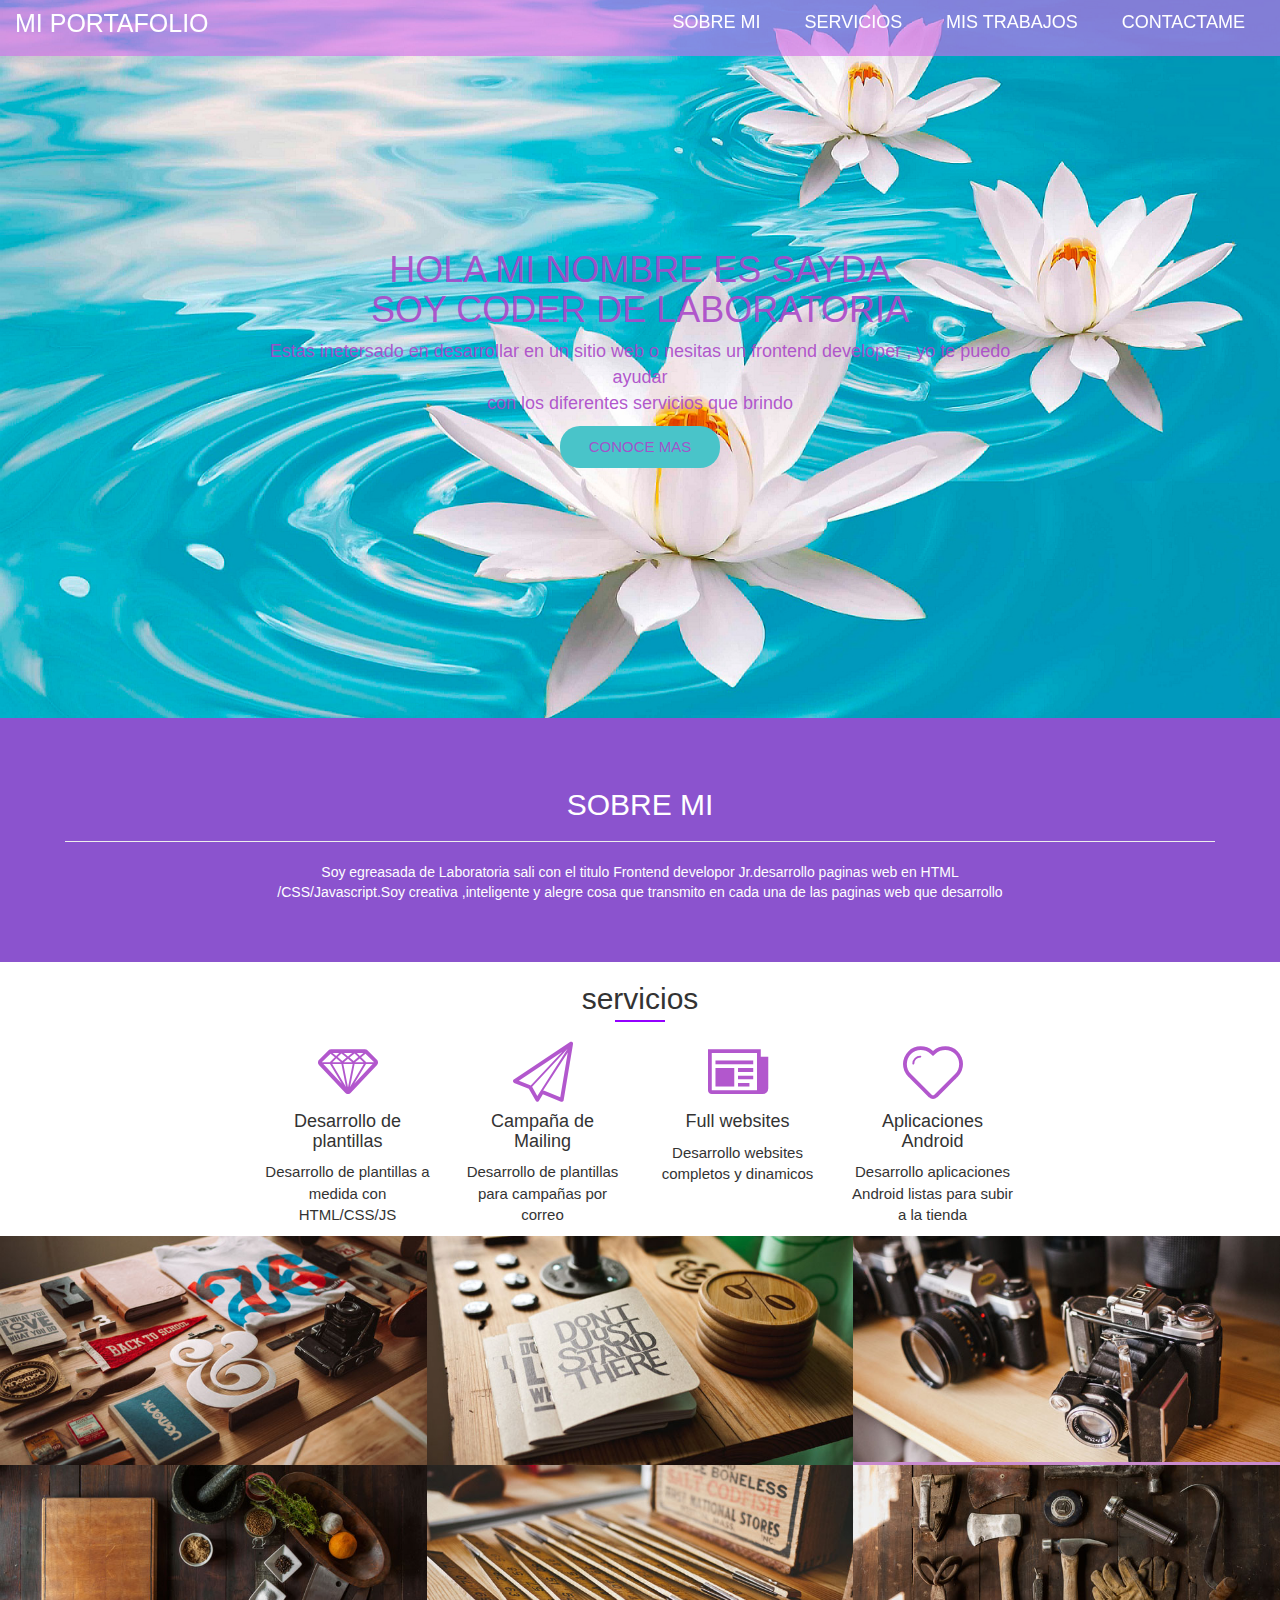
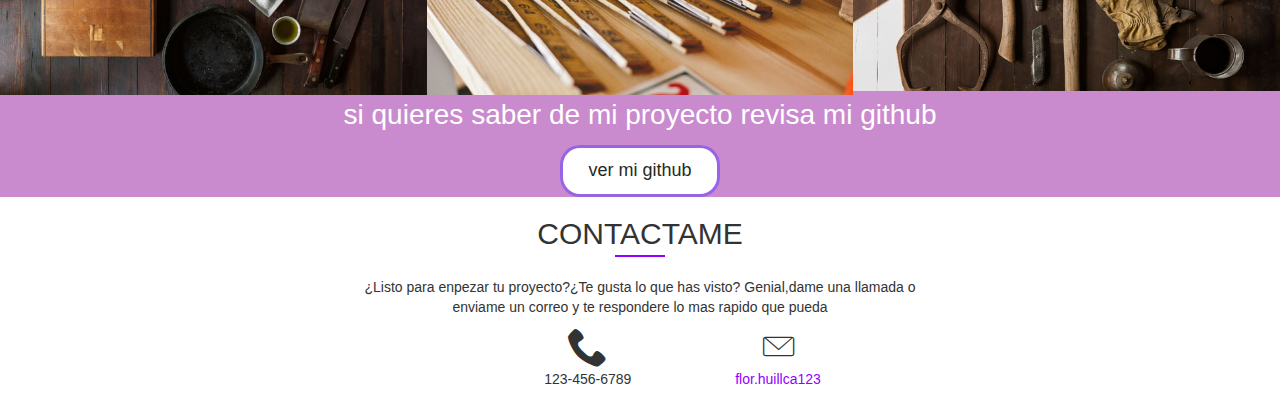
<file: index.html>
<!DOCTYPE html>
<html lang="en">
<head>
	<meta charset="UTF-8">
	<title>Portafolio</title>
	<meta name="viewport" content="width=device-width, user-scalable=no, initial-scale=1.0, maximum-scale=1.0, minimum-scale=1.0">
    <link rel="stylesheet" href="iconos/style.css">
	<link rel="stylesheet" href="css/main.css">
	<link rel="stylesheet" href="css/bootstrap.min.css">
	<link rel="stylesheet" href="css/font-awesome.min.css">
	<script src="js/jquery.js"></script>
	<script src="js/bootstrap.min.js"></script>
</head>
<body>
    <header class="menu">
       <div class="fondo">
            <div class="container-fluid"> 
              <div class="row">
                    <div class="col-md-3 col-sm-3 col-xs-3">
                      <h5 class="cinco">MI PORTAFOLIO</h5>
                    </div>

                    <div class="col-md-9 col-sm-9 col-xs-9">
                        <div class="visible-xs text-right">
                            <button type="button" class="navbar-toggle" data-toggle="collapse" data-target="#main-navigation">
                              <span class="sr-header"></span>
                              <span class="icon-bar"></span>
                              <span class="icon-bar"></span>
                              <span class="icon-bar"></span>
                            </button>
                        </div>

                        <nav class="hidden-xs">
                         <ul class=" desktop-menu list-inline text-right">
                               <li><a href="#sobre">SOBRE MI</a></li>
                               <li><a href="#servisios">SERVICIOS</a></li>
                               <li><a href="#imagenes">MIS TRABAJOS</a></li>
                               <li><a href="#contactame">CONTACTAME</a></li>
                         </ul>
                       </nav>
                    </div>
              </div>
                <nav class="visible-xs">
                    <div id="main-navigation" class="collapse">
                        <ul class="mobile-menu text-right">
                            <li><a href="#sobre">SOBRE MI</a></li>
                            <li><a href="#servisios">SERVISIOS</a></li>
                            <li><a href="#imagenes">MIS TAREAS</a></li>
                            <li><a href="#contactame">CONTACTAME</a></li>
                        </ul>
                    </div>
                </nav>
            </div>
        </div>
    </header>
    <!--------------------------------------------------------------------section---mi nombre------------------->
    <section class="hola">
        <div class="container-fluid">
         <div class="text-center">
             <h1>HOLA MI NOMBRE ES SAYDA <br>SOY CODER DE LABORATORIA</h1>
             <p>Estas inetersado en desarrollar en un sitio web o nesitas un frontend developer , yo te puedo ayudar
             <br>con los diferentes servicios que brindo</p>
             <button>CONOCE MAS</button>
         </div>
        </div>
    </section>
    <!--------------------------------------------------------section sobre mi--------------------------------->
    <section class="sobre">
        <div class="container-fluid" id="sobre">
            <div class="text-center">
              <h2>SOBRE MI</h2>
              <hr>
              <p>Soy egreasada de Laboratoria sali con el titulo Frontend developor Jr.desarrollo paginas web en HTML
              <br>/CSS/Javascript.Soy creativa ,inteligente y alegre cosa que transmito en cada una de las paginas web que desarrollo
              </p>
            </div>
        </div>
    </section>
    <!-------------------------------------------------------------------------------section-----de srvisios---->
    <section class="servisios" id="servisios">
        <div class="container">
            <h2 class="text-center">servicios</h2>
            <hr>
            <div class="row">
               <div class="col-md-2"></div>
               
                <div class="col-md-2">
                    <div class="icon-container">
                        <i class="icon-diamond"></i>
                    </div>
                    <h4 class="text-center">Desarrollo de plantillas</h4>
                    <p class="text-center">Desarrollo de plantillas a medida con HTML/CSS/JS</p>
                </div>
                
                <div class="col-md-2">
                    <div class="icon-container">
                        <i class="icon-paperplane"></i>
                    </div>
                    <h4 class="text-center">Campaña de Mailing</h4>
                    <p class="text-center">Desarrollo de plantillas para campañas por correo</p>
                </div>
                
                <div class="col-md-2">
                    <div class="icon-container">
                        <i class="icon-newspaper"></i>
                    </div>
                    <h4 class="text-center">Full websites</h4>
                    <p class="text-center">Desarrollo websites completos y  dinamicos</p>
                </div>
                
                <div class="col-md-2">
                    <div class="icon-container">
                        <i class="icon-heart"></i>
                    </div>
                    <h4 class="text-center">Aplicaciones Android</h4>
                    <p class="text-center">Desarrollo aplicaciones Android listas para subir a la tienda</p>
                </div>
                
                <div class="col-md-2"></div>
            </div>
        </div>
    </section>
    <!---------------------------------------------section-------------------------------de---imagenes----------------------->
    <section class="imagenes">
        <div class="container-fluid" id="imagenes">
            <div class="row">
             
              <div class="col-md-4">
                  <img src="img/1.jpg" alt="">
              </div> 
               <div class="col-md-4">
                  <img src="img/2.jpg" alt="">
              </div> 
               <div class="col-md-4 pro">
                <div class="texto">
                    <p>categoria proyecto <br>nombre proyecto</p>
                </div>
              </div>
                
            </div>
            <div class="row">
              
               <div class="col-md-4">
                  <img src="img/4.jpg" alt="">
              </div> 
               <div class="col-md-4">
                  <img src="img/5.jpg" alt="">
              </div> 
              
               <div class="col-md-4 pre">
                 <div class="texto">
                   <p>categoria proyecto <br>nombre proyecto</p>
                  </div>
              </div>
                
            </div>
            <div class="text-center">
                <p>si quieres saber de mi proyecto revisa mi github</p>
                <button> 
                <a href="https://github.com/sayda1">ver mi github</a></button>
            </div>
        </div>
    </section>
    <!-------------------------------------------------footer------contactame----------------->
    <footer>
      <div class="container" id="contactame">
          <div class="text-center">
               <h2>CONTACTAME</h2>
               <hr>
               <p>¿Listo para enpezar tu proyecto?¿Te gusta lo que has visto? Genial,dame una llamada o <br>enviame un correo y te
               respondere lo mas rapido que pueda</p>
               <ul class="list-inline">
                   <li>
                       <i class="icon-phone"></i>
                       <p>123-456-6789</p>
                   </li>
                   <li>
                      <i class="icon-mail-envelope-closed"></i> 
                       <p class="color">flor.huillca123</p>
                   </li>
               </ul>
           </div>
       </div>
    </footer>
</body>
</html>
</file>
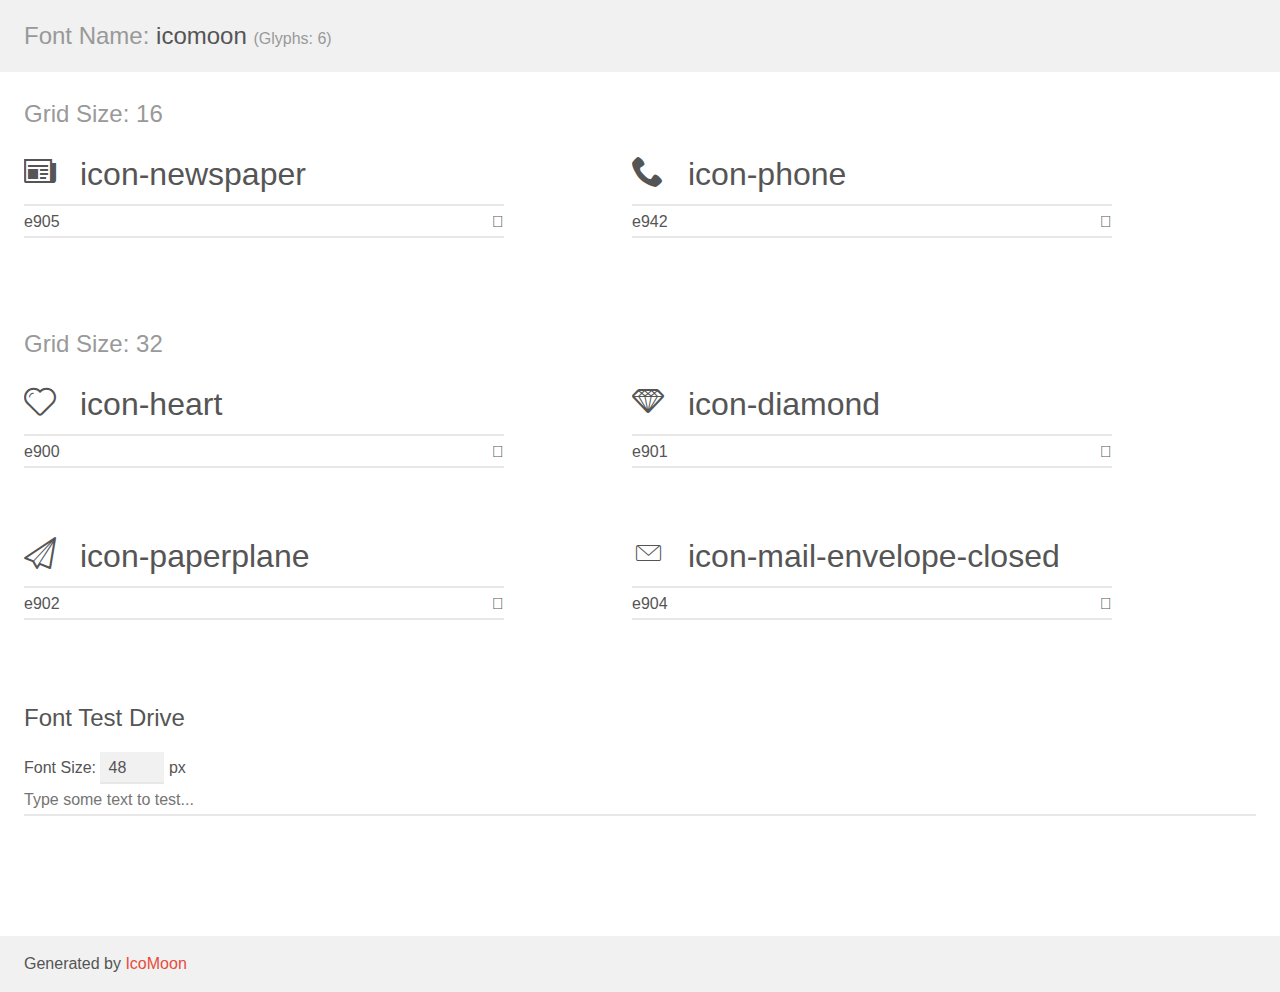
<file: iconos/demo.html>
<!doctype html>
<html>
<head>
    <meta charset="utf-8">
    <title>IcoMoon Demo</title>
    <meta name="description" content="An Icon Font Generated By IcoMoon.io">
    <meta name="viewport" content="width=device-width, initial-scale=1">
    <link rel="stylesheet" href="demo-files/demo.css">
    <link rel="stylesheet" href="style.css"></head>
<body>
    <div class="bgc1 clearfix">
        <h1 class="mhmm mvm"><span class="fgc1">Font Name:</span> icomoon <small class="fgc1">(Glyphs:&nbsp;6)</small></h1>
    </div>
    <div class="clearfix mhl ptl">
        <h1 class="mvm mtn fgc1">Grid Size: 16</h1>
        <div class="glyph fs1">
            <div class="clearfix bshadow0 pbs">
                <span class="icon-newspaper">
                
                </span>
                <span class="mls"> icon-newspaper</span>
            </div>
            <fieldset class="fs0 size1of1 clearfix hidden-false">
                <input type="text" readonly value="e905" class="unit size1of2" />
                <input type="text" maxlength="1" readonly value="&#xe905;" class="unitRight size1of2 talign-right" />
            </fieldset>
            <div class="fs0 bshadow0 clearfix hidden-true">
                <span class="unit pvs fgc1">liga: </span>
                <input type="text" readonly value="newspaper, news" class="liga unitRight" />
            </div>
        </div>
        <div class="glyph fs1">
            <div class="clearfix bshadow0 pbs">
                <span class="icon-phone">
                
                </span>
                <span class="mls"> icon-phone</span>
            </div>
            <fieldset class="fs0 size1of1 clearfix hidden-false">
                <input type="text" readonly value="e942" class="unit size1of2" />
                <input type="text" maxlength="1" readonly value="&#xe942;" class="unitRight size1of2 talign-right" />
            </fieldset>
            <div class="fs0 bshadow0 clearfix hidden-true">
                <span class="unit pvs fgc1">liga: </span>
                <input type="text" readonly value="phone, telephone" class="liga unitRight" />
            </div>
        </div>
    </div>
    <div class="clearfix mhl ptl">
        <h1 class="mvm mtn fgc1">Grid Size: 32</h1>
        <div class="glyph fs2">
            <div class="clearfix bshadow0 pbs">
                <span class="icon-heart">
                
                </span>
                <span class="mls"> icon-heart</span>
            </div>
            <fieldset class="fs0 size1of1 clearfix hidden-false">
                <input type="text" readonly value="e900" class="unit size1of2" />
                <input type="text" maxlength="1" readonly value="&#xe900;" class="unitRight size1of2 talign-right" />
            </fieldset>
            <div class="fs0 bshadow0 clearfix hidden-true">
                <span class="unit pvs fgc1">liga: </span>
                <input type="text" readonly value="" class="liga unitRight" />
            </div>
        </div>
        <div class="glyph fs2">
            <div class="clearfix bshadow0 pbs">
                <span class="icon-diamond">
                
                </span>
                <span class="mls"> icon-diamond</span>
            </div>
            <fieldset class="fs0 size1of1 clearfix hidden-false">
                <input type="text" readonly value="e901" class="unit size1of2" />
                <input type="text" maxlength="1" readonly value="&#xe901;" class="unitRight size1of2 talign-right" />
            </fieldset>
            <div class="fs0 bshadow0 clearfix hidden-true">
                <span class="unit pvs fgc1">liga: </span>
                <input type="text" readonly value="" class="liga unitRight" />
            </div>
        </div>
        <div class="glyph fs2">
            <div class="clearfix bshadow0 pbs">
                <span class="icon-paperplane">
                
                </span>
                <span class="mls"> icon-paperplane</span>
            </div>
            <fieldset class="fs0 size1of1 clearfix hidden-false">
                <input type="text" readonly value="e902" class="unit size1of2" />
                <input type="text" maxlength="1" readonly value="&#xe902;" class="unitRight size1of2 talign-right" />
            </fieldset>
            <div class="fs0 bshadow0 clearfix hidden-true">
                <span class="unit pvs fgc1">liga: </span>
                <input type="text" readonly value="" class="liga unitRight" />
            </div>
        </div>
        <div class="glyph fs2">
            <div class="clearfix bshadow0 pbs">
                <span class="icon-mail-envelope-closed">
                
                </span>
                <span class="mls"> icon-mail-envelope-closed</span>
            </div>
            <fieldset class="fs0 size1of1 clearfix hidden-false">
                <input type="text" readonly value="e904" class="unit size1of2" />
                <input type="text" maxlength="1" readonly value="&#xe904;" class="unitRight size1of2 talign-right" />
            </fieldset>
            <div class="fs0 bshadow0 clearfix hidden-true">
                <span class="unit pvs fgc1">liga: </span>
                <input type="text" readonly value="" class="liga unitRight" />
            </div>
        </div>
    </div>

    <!--[if gt IE 8]><!-->
    <div class="mhl clearfix mbl">
        <h1>Font Test Drive</h1>
        <label>
            Font Size: <input id="fontSize" type="number" class="textbox0 mbm"
            min="8" value="48" />
            px
        </label>
        <input id="testText" type="text" class="phl size1of1 mvl"
        placeholder="Type some text to test..." value=""/>
        <div id="testDrive" class="icon-">&nbsp;
        </div>
    </div>
    <!--<![endif]-->
    <div class="bgc1 clearfix">
        <p class="mhl">Generated by <a href="https://icomoon.io/app">IcoMoon</a></p>
    </div>

    <script src="demo-files/demo.js"></script>
</body>
</html>
</file>
<file: iconos/style.css>
@font-face {
  font-family: 'icomoon';
  src:  url('fonts/icomoon.eot?dhy0hv');
  src:  url('fonts/icomoon.eot?dhy0hv#iefix') format('embedded-opentype'),
    url('fonts/icomoon.ttf?dhy0hv') format('truetype'),
    url('fonts/icomoon.woff?dhy0hv') format('woff'),
    url('fonts/icomoon.svg?dhy0hv#icomoon') format('svg');
  font-weight: normal;
  font-style: normal;
}

[class^="icon-"], [class*=" icon-"] {
  /* use !important to prevent issues with browser extensions that change fonts */
  font-family: 'icomoon' !important;
  speak: none;
  font-style: normal;
  font-weight: normal;
  font-variant: normal;
  text-transform: none;
  line-height: 1;

  /* Better Font Rendering =========== */
  -webkit-font-smoothing: antialiased;
  -moz-osx-font-smoothing: grayscale;
}

.icon-newspaper:before {
  content: "\e905";
}
.icon-phone:before {
  content: "\e942";
}
.icon-heart:before {
  content: "\e900";
}
.icon-diamond:before {
  content: "\e901";
}
.icon-paperplane:before {
  content: "\e902";
}
.icon-mail-envelope-closed:before {
  content: "\e904";
}
</file>
<file: css/main.css>
body{
    margin: 0;
    padding: 0;
}
/*--------------------------------------------------header---*/
.hola , header{
    background-image: url(../img/nitida.png);
    background-repeat: no-repeat;
    background-size: cover;
    background-position: center;
}
.fondo{
    background-color: rgba(210, 110, 234, 0.62);
    z-index: 1;
    position: fixed;
    width: 100%;
}
.cinco{
    color: white;
    font-size: 25px;
}
nav li a{
	display: block;
	padding: 10px 15px;
	transition: all 0.2s;
	border-radius: 6px;
    font-size:18px;
    color: white;
}
nav li a:hover, nav li a:focus, nav li a:active{
	text-decoration: none;
	outline: none;
	background: #8d62a8;
    color: black;
}
#main-navigation{
    z-index:503;
	right: 10px;
	margin: 10px 0 0 0;
}
#main-navigation ul{
	background: rgba(0,0,0,0.7);
	list-style: none;
	padding: 10px;
	border-radius: 5px;
}

/*--------------------------------------------------------------section----hola*/

.hola .text-center{
   margin: 250px;
  color:rgba(171, 73, 201, 0.92);
}
.hola .text-center p{
    font-size: 18px;
}
.hola button{
   background: #49c4c9;
    font-size: 15px;
    width: 160px;
    padding: 10px;
    border-radius: 20px;
    border: none;
}
/*---------------------------------------------section---sobre---mi*/
.sobre{
    background-color: rgba(103, 29, 190, 0.76);
    box-sizing: border-box;
    padding: 50px;
    color: white;
}
/*---------------------------------section------servisios----*/

.servisios hr {
   width: 50px;
    border-top: 2px solid #9300ff;
    margin-top: -5px; 
}
.servisios p{
    font-size: 15px;
}
.icon-container{
    margin: 0;
    font-size: 60px;
    text-align: center;
    color:rgba(171, 73, 201, 0.92);
}
/*-------------------------------sectionj----------------------------imagenes------------------*/
.imagenes .pro{
    background-image: url(../img/3.jpg);
    background-size: cover;
    
}
 .imagenes .texto{
    box-sizing: border-box;
    color: transparent;
    text-align: center;
    padding: 68px
}
.texto:hover{
    background: rgba(171, 73, 201, 0.59);
    color: white;
}
.imagenes .pre{
    background-image: url(../img/6.jpg);
    background-size: cover;
    
}
.imagenes{
    color: white;
    font-size: 28px;
}
.imagenes button{
    background:white;
    font-size: 15px;
    width: 160px;
    padding: 10px;
    border-radius: 20px;
    border:3px solid rgba(101, 27, 219, 0.68); 
}
.imagenes a{
    color: #262926;
    font-size: 18px;
}
.container-fluid .col-md-4{
    margin: 0;
    padding: 0;
}
.imagenes .container-fluid {
    background:rgba(192, 120, 198, 0.86);
}
img{
    width: 100%;
}
/*---------------------------------------------------------------footer----------------------------*/
footer hr {
    width: 50px;
    border-top: 2px solid #9300ff;
    margin-top: -5px;
}
footer i{
    font-size: 40px;
}
footer li {
    margin-left:90px;
}
.color{
    color: #9300ff;
}
/*-----------------------------------medias-----------------------*/
@media screen and (max-width:990px)and (min-width:768px){
    .fondo .row>div{
        text-align: left;
        width: 50%;
    }
    .desktop-menu a{
        font-size: 12px;
        padding: 0;
    }

    .hola .text-center{
       margin: 100px;
        padding: 0px;
    }
    .servisios i {
       font-size: 108px;
    }
    .servisios h4 p{
    font-size: 68px;
  
    }
}
@media screen and (max-width:667px)and (min-width:375px){
   .hola .text-center{
        margin:0; 
    }
}
</file>
<file: iconos/demo-files/demo.css>
body {
  padding: 0;
  margin: 0;
  font-family: sans-serif;
  font-size: 1em;
  line-height: 1.5;
  color: #555;
  background: #fff;
}
h1 {
  font-size: 1.5em;
  font-weight: normal;
}
small {
  font-size: .66666667em;
}
a {
  color: #e74c3c;
  text-decoration: none;
}
a:hover, a:focus {
  box-shadow: 0 1px #e74c3c;
}
.bshadow0, input {
  box-shadow: inset 0 -2px #e7e7e7;
}
input:hover {
  box-shadow: inset 0 -2px #ccc;
}
input, fieldset {
  font-family: sans-serif;
  font-size: 1em;
  margin: 0;
  padding: 0;
  border: 0;
}
input {
  color: inherit;
  line-height: 1.5;
  height: 1.5em;
  padding: .25em 0;
}
input:focus {
  outline: none;
  box-shadow: inset 0 -2px #449fdb;
}
.glyph {
  font-size: 16px;
  width: 15em;
  padding-bottom: 1em;
  margin-right: 4em;
  margin-bottom: 1em;
  float: left;
  overflow: hidden;
}
.liga {
  width: 80%;
  width: calc(100% - 2.5em);
}
.talign-right {
  text-align: right;
}
.talign-center {
  text-align: center;
}
.bgc1 {
  background: #f1f1f1;
}
.fgc1 {
  color: #999;
}
.fgc0 {
  color: #000;
}
p {
  margin-top: 1em;
  margin-bottom: 1em;
}
.mvm {
  margin-top: .75em;
  margin-bottom: .75em;
}
.mtn {
  margin-top: 0;
}
.mtl, .mal {
  margin-top: 1.5em;
}
.mbl, .mal {
  margin-bottom: 1.5em;
}
.mal, .mhl {
  margin-left: 1.5em;
  margin-right: 1.5em;
}
.mhmm {
  margin-left: 1em;
  margin-right: 1em;
}
.mls {
  margin-left: .25em;
}
.ptl {
  padding-top: 1.5em;
}
.pbs, .pvs {
  padding-bottom: .25em;
}
.pvs, .pts {
  padding-top: .25em;
}
.unit {
  float: left;
}
.unitRight {
  float: right;
}
.size1of2 {
  width: 50%;
}
.size1of1 {
  width: 100%;
}
.clearfix:before, .clearfix:after {
  content: " ";
  display: table;
}
.clearfix:after {
  clear: both;
}
.hidden-true {
  display: none;
}
.textbox0 {
  width: 3em;
  background: #f1f1f1;
  padding: .25em .5em;
  line-height: 1.5;
  height: 1.5em;
}
#testDrive {
  display: block;
  padding-top: 24px;
  line-height: 1.5;
}
.fs0 {
  font-size: 16px;
}
.fs1 {
  font-size: 32px;
}
.fs2 {
  font-size: 32px;
}
</file>
